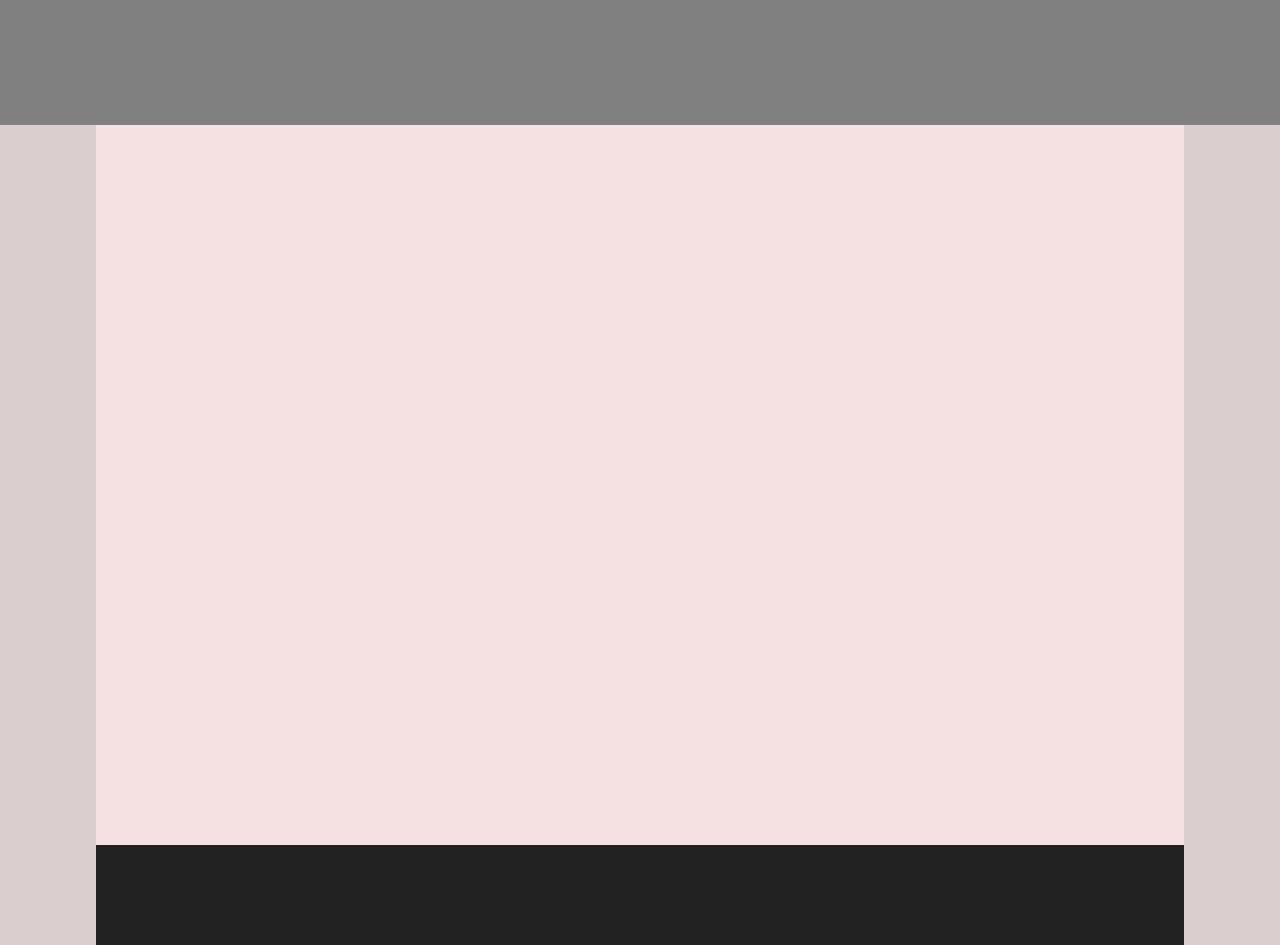
<file: first/index.html>
<!DOCTYPE html>
    <html>
        <head>
            <link rel="stylesheet" type="text/css" href="./index.css" /> 
        </head>

        
        <title> First Project </title>
        
          </head>
        
          <body>
            <div class="top-block"></div>
            <div class="middle-block"></div>
            <div class="bottom-block"></div>
          </body>
        </html>
</file>
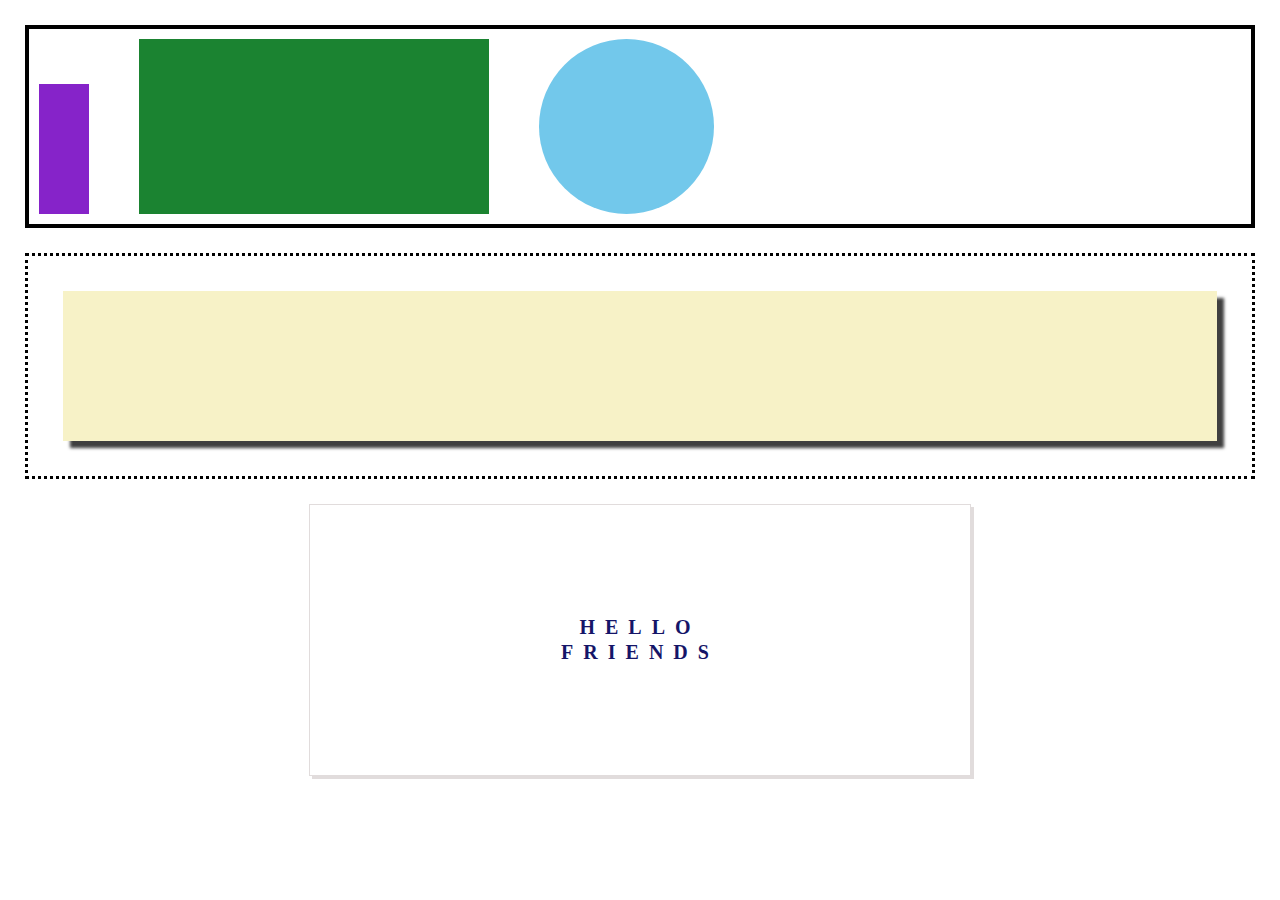
<file: second/index.html>
<!DOCTYPE html>
    <html>
        <head>
            <link rel="stylesheet" type="text/css" href="./reset.css" />  
            <link rel="stylesheet" type="text/css" href="./index.css" />
        </head>

        
        <title> Second Project </title>
        
          </head>
        
          <body>
            <div class="row">
              
              <div class="purple-block"></div>
            
              <div class="green-rectangle"></div>
              
              <div class="blue-circle"></div>

            </div>
            
            <div class="row dotted">
              
              <div class="yellow-rectangle"></div></div>
            
            <div class="row text"> 
              
              <h1>HELLO <br> FRIENDS</h1>
        

            </div>
              
          </body>
        </html>
</file>
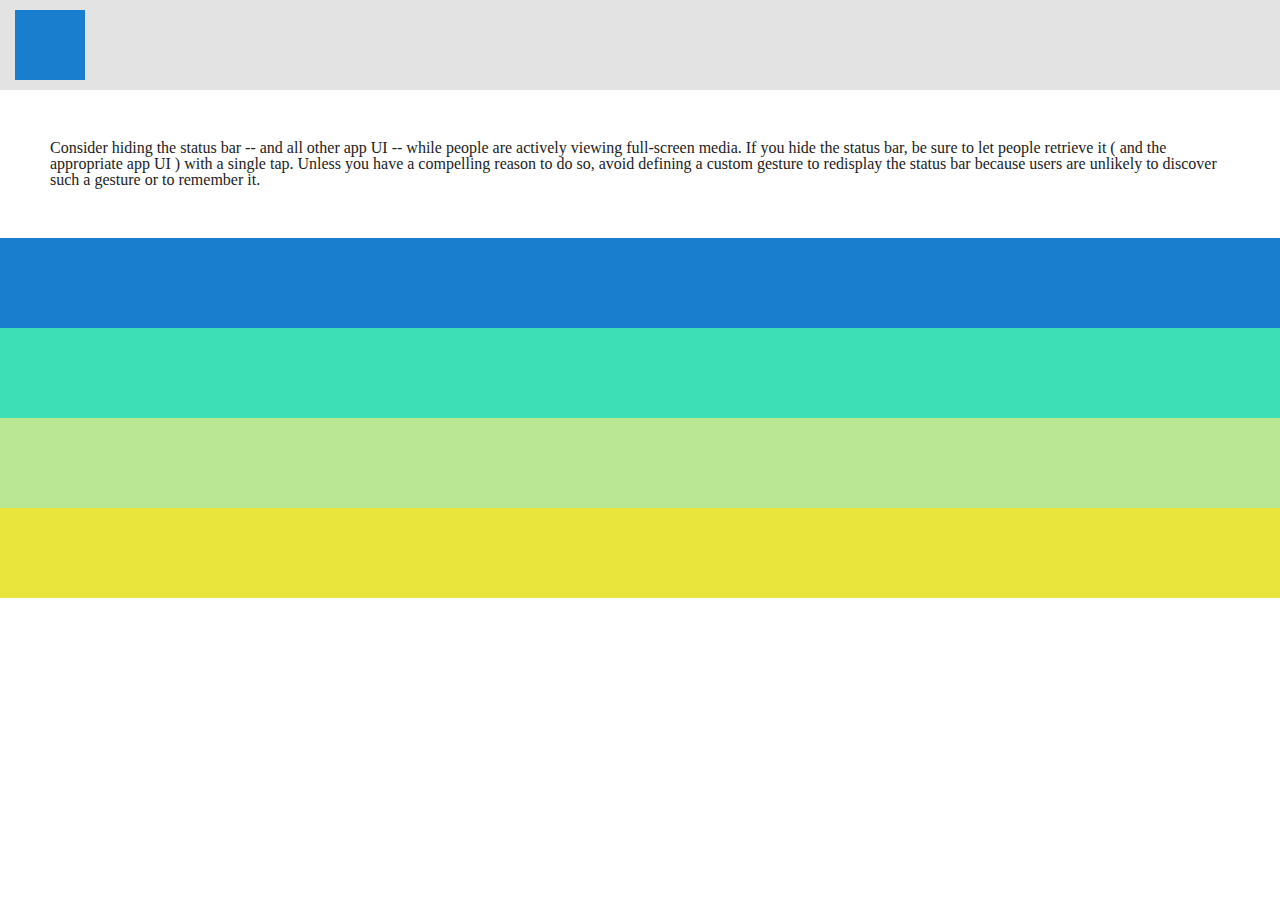
<file: third/index.html>
<!DOCTYPE html>
    <html>
        <head>
            <link rel="stylesheet" type="text/css" href="./reset.css" />  
            <link rel="stylesheet" type="text/css" href="./index.css" />
        </head>

        
        <title> Third Project </title>
        
          </head>
        
          <body>
            <div class="row1">
              
              <div class="blue-square"></div>

            </div>

            <div class="row text"> 
              
                <p>Consider hiding the status bar -- and all other app UI -- while people are actively viewing full-screen media. If you hide the status bar, be sure to let people retrieve it ( and the appropriate app UI ) with a single tap. Unless you have a compelling reason to do so, avoid defining a custom gesture to redisplay the status bar because users are unlikely to discover such a gesture or to remember it.</p>
              
              </div>

             <div class="row2"></div>
             <div class="row3"></div>
             <div class="row4"></div>
             <div class="row5"></div>

            </div>
              
          </body>
        </html>
</file>
<file: first/index.css>
body {
    margin: 0;
    background-color: rgb(218, 206, 206);
    width: 100%;
    height: 100%;
}

.top-block {
    width: 100%;
    margin: 0px;
    height: 125px;
    background-color: gray;
}

.middle-block { 
    background-color: rgb(245, 225, 225);
    margin: auto;
    width: 85%;
    height: 80vh;
}

.bottom-block {
    background-color: #222222;
    margin: auto;
    width: 85%;
    height: 100px;
}
</file>
<file: second/index.css>
.row {
    display: flex;
    margin: 25px;
    padding: 10px;
    border: black solid 4px;
}

.row.dotted {
    border: black dotted 3px;
}

.purple-block {
    align-self: flex-end;
    width: 50px;
    height: 130px;
    background-color: rgb(134, 35, 201);
}

.green-rectangle {
    margin-left: 50px;
    width: 350px;
    height: 175px;
    background-color: rgb(27, 131, 49);
}

.blue-circle {
    margin-left: 50px;
    height: 175px;
    width: 175px;
    border-radius: 50%;
    background-color: rgb(114, 200, 235);
}

.yellow-rectangle {
  margin: 25px;
  width: 100%;
  height: 150px;
  background-color: rgb(247, 242, 199);
  box-shadow: 7px 7px 3px 0px rgba(0,0,0,0.75);
}

.row.text {
    align-items: center;
    justify-content: center;
    margin: auto;
    width: 50%;
    height: 250px;
    border: rgba(224, 219, 219, 0.979) solid 1px;
    color: rgb(42, 21, 99);
    box-shadow: 3px 3px 0px 0px  rgba(224, 219, 219, 0.979) ;
}

h1 {
    line-height: 25px;
    font-size: 20px;
    text-align: center;
    font-weight: bold;
    letter-spacing: 10px;
    color: rgb(21, 21, 104);
}
</file>
<file: third/index.css>
.row1 {
display: flex;
margin: 0px;
background-color: rgba(224, 224, 224, 0.89)
}

.blue-square {
margin: 10px;
margin-left: 15px;
height: 70px;
width: 70px;
background-color: rgb(26, 126, 207);
}

.row.text {
    align-items: center;
    margin: 50px;
    box-sizing: border-box;
    }

.row2 {
    height: 90px;
    background-color: rgb(26, 126, 207);
    }

.row3 {        
    height: 90px;
    background-color: rgba(37, 219, 174, 0.89)
    }

.row4 {        
    height: 90px;
    background-color: rgba(176, 228, 135, 0.89)
    }

.row5 {        
    height: 90px;
    background-color: rgba(230, 226, 36, 0.89)
    }
</file>
